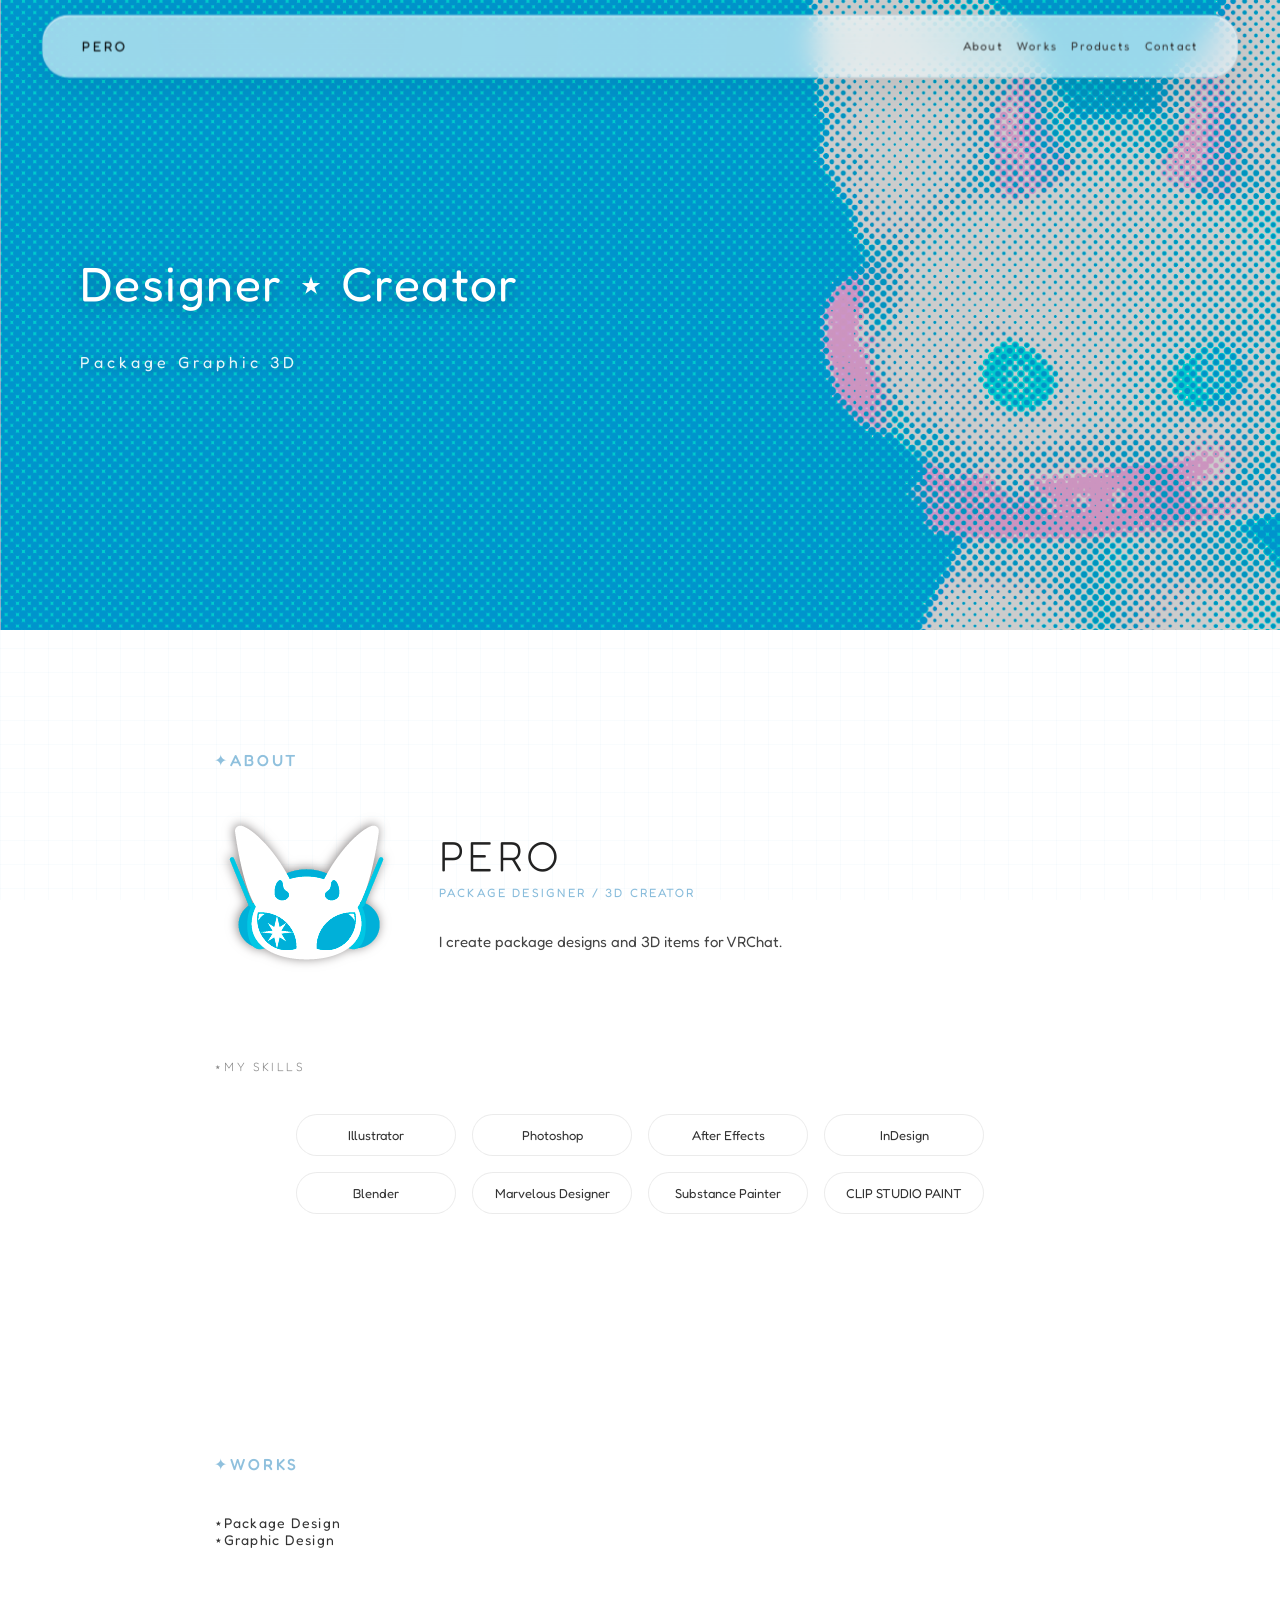
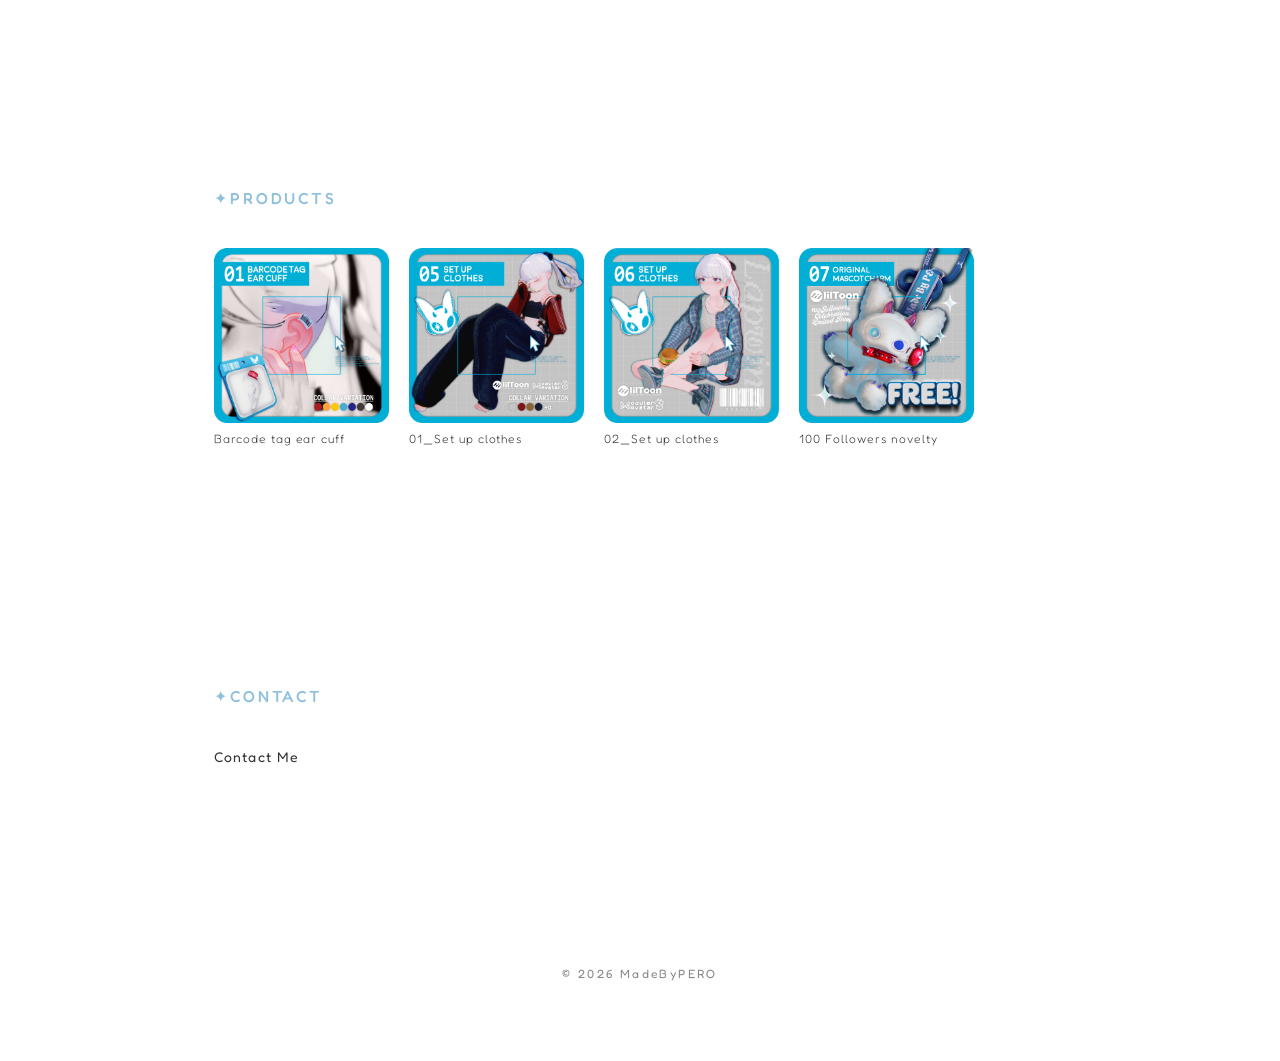
<file: index.html>
<!DOCTYPE html>
<html lang="ja">
<head>
<meta charset="UTF-8">
<meta name="viewport" content="width=device-width, initial-scale=1.0">
<title>Made By PERO</title>

<link rel="icon" type="image/svg" href="images/favicon.svg">
<link rel="stylesheet" href="style.css">

<link rel="preconnect" href="https://fonts.googleapis.com">
<link href="https://fonts.googleapis.com/css2?family=Noto+Sans+JP:wght@300;400;500&display=swap" rel="stylesheet">
<link href="https://fonts.googleapis.com/css2?family=Fredoka:wght@300;400&display=swap" rel="stylesheet">
</head>

<body>

<!-- =========================
     LOADING
========================= -->
<div id="loading">
  <div id="loading-grid"></div>
</div>

<!-- =========================
     HEADER
========================= -->
<header>

<div class="logo">
PERO
</div>

<nav>
<a href="#about">About</a>
<a href="#works">Works</a>
<a href="#products">Products</a>
<a href="#contact">Contact</a>
</nav>

</header>

<!-- =========================
     HERO
========================= -->
<section class="hero">

<h1>Designer ⋆ Creator</h1>
<h1> </h1>
<p>Package  Graphic  3D</p>

</section>

<!-- =========================
     ABOUT
========================= -->
<section id="about" class="fade">

  <h2>✦About</h2>

  <div class="about-content">

    <!--
    =========================
    3D MODEL（将来復活用）
    =========================

    <div class="profile-3d">

      <model-viewer
        src="models/profile.glb"
        auto-rotate
        auto-rotate-delay="0"
        rotation-per-second="8deg"
        camera-controls="false"
        disable-zoom
        disable-pan
        disable-tap
        interaction-prompt="none">
      </model-viewer>

    </div>

    -->

    <!-- PROFILE ICON -->
    <div class="profile-3d">
      <img src="images/Icon.webp" alt="PERO">
    </div>

    <div class="profile-info">

      <div class="profile-name">
        PERO
      </div>

      <div class="profile-role">
        Package Designer / 3D Creator
      </div>

      <p>
        I create package designs and 3D items for VRChat.
      </p>

    </div>

  </div>

  <!-- =========================
       SKILLS
  ========================= -->
  <div class="skills">

    <h3>⋆My Skills</h3>

    <div class="skills-list">

      <span>Illustrator</span>
      <span>Photoshop</span>
      <span>After Effects</span>
      <span>InDesign</span>
      <span>Blender</span>
      <span>Marvelous Designer</span>
      <span>Substance Painter</span>
      <span>CLIP STUDIO PAINT</span>

    </div>

  </div>

</section>

<!-- =========================
     WORKS
========================= -->
<section id="works" class="fade">

<h2>✦Works</h2>

<div class="work-list">

<a href="package.html" class="work-item">
  ⋆Package Design
</a>
     
  <a href="graphic.html" class="work-item">
  ⋆Graphic Design
</a>

</div>

</section>

<!-- =========================
     PRODUCTS
========================= -->
<section id="products" class="fade">

<h2>✦Products</h2>

<div class="product-grid">

<a href="https://per0.booth.pm/items/7636542" target="_blank" class="product-card">
<img src="images/Barcode_tag_earcuff.jpg" alt="">
<p class="product-name">Barcode tag ear cuff</p>
</a>

<a href="https://per0.booth.pm/items/8108081" target="_blank" class="product-card">
<img src="images/01_Set up clothes.jpg" alt="">
<p class="product-name">01_Set up clothes</p>
</a>

<a href="https://per0.booth.pm/items/8265257" target="_blank" class="product-card">
<img src="images/02_Set up clothes.jpg" alt="">
<p class="product-name">02_Set up clothes</p>
</a>

<a href="https://per0.booth.pm/items/8348527" target="_blank" class="product-card">
<img src="images/100_Followers_novelty.png" alt="">
<p class="product-name">100 Followers novelty</p>
</a>

</div>

</section>

<!-- =========================
     CONTACT
========================= -->
<section id="contact" class="fade">

  <h2>✦Contact</h2>

  <div class="contact-links">
    <a href="https://forms.gle/CQSJWz4ihzEtDFo47" target="_blank" rel="noopener noreferrer">
      Contact Me
    </a>
  </div>

</section>

<footer>
  <p>© 2026 MadeByPERO</p>
</footer>

<!-- =========================
     SCRIPTS
========================= -->

<script src="script.js"></script>

<!-- model-viewerは必ずここ -->
     
<!-- ここまで全部HTML -->


<!-- model-viewer復活時に使用 -->
<!--
<script type="module"
src="https://unpkg.com/@google/model-viewer/dist/model-viewer.min.js">
</script>
-->

</body>
</html>
</file>
<file: style.css>
/* =========================
   RESET
========================= */
*{
  margin:0;
  padding:0;
  box-sizing:border-box;
}

body{
  font-family:'Fredoka', sans-serif;
  background:#fff;
  opacity:0;
  animation:pageFade 0.6s ease forwards;
}

a{
  color:inherit;
  text-decoration:none;
}

@keyframes pageFade{
  to{opacity:1;}
}

/* =========================
   BACKGROUND GRID
========================= */
body::before{
  content:"";
  position:fixed;
  inset:0;
  z-index:-1;
  pointer-events:none;

  background:
    linear-gradient(to right, rgba(106,171,210,.12) 1px, transparent 1px),
    linear-gradient(to bottom, rgba(106,171,210,.12) 1px, transparent 1px);

  background-size:24px 24px;
  opacity:.35;
}

/* =========================
   LOADING
========================= */
#loading{
  position:fixed;
  inset:0;
  z-index:9999;
  background:#fff;
  display:flex;
}

#loading-grid{
  width:100%;
  height:100%;
  display:grid;
  grid-template-columns:repeat(12, 1fr);
  grid-auto-rows:1fr;
}

.tile{
  background:rgba(106,171,210,.06);
  transition:0.6s ease;
}

.tile.hide{
  opacity:0;
  transform:scale(0.8);
}

/* =========================
   TYPOGRAPHY
========================= */

h1{
  font-size:48px;
  font-weight:300;
  letter-spacing:.08em;
  line-height:1.2;
  color:rgba(106,171,210,.95);
}

h2{
  font-size:16px;
  font-weight:500;
  letter-spacing:.18em;
  text-transform:uppercase;
  color:rgba(106,171,210,.75);
  margin-bottom:40px;
}

.work-title,
.skills h3{
  font-size:12px;
  font-weight:300;
  letter-spacing:.2em;
  text-transform:uppercase;
  color:#888;
}

/* =========================
   HEADER
========================= */
header{
  position:fixed;
  top:16px;
  left:24px;
  right:24px;

  padding:18px 40px;

  display:flex;
  justify-content:space-between;
  align-items:center;
  gap:40px;

  background:rgba(255,255,255,.4);
  backdrop-filter:blur(14px);
  -webkit-backdrop-filter:blur(14px);

  border:1px solid rgba(106,171,210,.18);
  border-radius:28px;

  box-shadow:
    0 10px 40px rgba(0,0,0,.08),
    inset 0 1px 0 rgba(255,255,255,.6);

  z-index:100;
  transition:0.4s ease, border-radius 0.4s ease;
}

header::before{
  content:"";
  position:absolute;
  inset:0;
  border-radius:inherit;
  pointer-events:none;

  background:
    radial-gradient(circle at 20% 20%, rgba(106,171,210,.08), transparent 40%),
    radial-gradient(circle at 80% 80%, rgba(106,171,210,.06), transparent 45%);

  mix-blend-mode:overlay;
  opacity:.6;
}


/* shrink */
header.shrink{
  padding:10px 36px;
  border-radius:22px;
  background:rgba(255,255,255,.75);
  backdrop-filter:blur(18px);
  -webkit-backdrop-filter:blur(18px);
  transform:translateY(-2px);
}

header.shrink .logo{
  font-size:12px;
}

/* logo */
.logo{
  font-size:14px;
  letter-spacing:.2em;
  display:flex;
  align-items:center;
  line-height:1;
}

/* =========================
   NAV
========================= */
nav{
  display:flex;
  gap:14px;
}

nav a{
  text-decoration:none;
  color:#333;

  font-size:12px;
  letter-spacing:.12em;

  padding:6px 0;

  background:transparent;
  border:none;

  opacity:0;
  animation:navFade .6s ease forwards;
  transition:.3s ease;
}

nav a:hover{
  transform:translateY(-2px);
  color:rgba(106,171,210,.9);
}

@keyframes navFade{
  from{opacity:0; transform:translateY(6px);}
  to{opacity:1; transform:translateY(0);}
}

/* =========================
   CURSOR
========================= */
.cursor-glow{
  position:fixed;
  top:0;
  left:0;

  width:80px;
  height:80px;

  border-radius:50%;

  pointer-events:none;
  z-index:9998;

  /* 青い“光の塊” */
  background: radial-gradient(circle,
  rgba(106,171,210,.40) 0%,
  rgba(106,171,210,.18) 40%,
  rgba(106,171,210,.06) 70%,
  rgba(106,171,210,0) 85%
);

  /* ガウスっぽさ */
  filter:blur(12px);

  /* 最初は見えない */
  opacity:0;

  transform:translate(-50%, -50%);
  transition:opacity .3s ease;
}

/* マウス動いたら出す用 */
body:hover .cursor-glow{
  opacity:1;
}


/* =========================
   LAYOUT
========================= */
section{
  max-width:900px;
  margin:auto;
  padding:120px 24px;
}

/* =========================
   HERO
========================= */

.hero{
  max-width:none;
  width:100%;

  height:70vh;

  display:flex;
  flex-direction:column;
  justify-content:center;

  padding-left:80px;

  background:
    linear-gradient(
      rgba(0,0,0,.20),
      rgba(0,0,0,.20)
    ),
    url("./images/Top.webp");

  background-size:cover;
  background-position:70% center;
  background-repeat:no-repeat;
}

.hero h1{
  margin-bottom:12px;

  font-family:'Fredoka', sans-serif;

  font-size:48px;
  font-weight:400;
  letter-spacing:.03em;
  line-height:1.05;

  color:#fff;

  text-shadow:
    0 4px 20px rgba(0,0,0,.25);
}

.hero p{
  margin-top:20px;

  font-size:16px;
  letter-spacing:.25em;

  color:rgba(255,255,255,.9);

  text-shadow:
    0 2px 10px rgba(0,0,0,.25);
}

@media(max-width:768px){

  .hero{
    height:60vh;
    padding-left:24px;
    background-position:65% center;
  }

.hero h1{
  font-size:48px;
}
  .hero p{
    font-size:13px;
  }

}


/* =========================
ABOUT / PROFILE
========================= */

.about-content{
display:flex;
gap:40px;
align-items:center;
}

.profile-info{
display:flex;
flex-direction:column;
justify-content:center;
}

.profile-info p{
font-size:15px;
line-height:1.9;
color:#444;
}

.profile-role{
font-size:12px;
letter-spacing:.18em;
text-transform:uppercase;
color:rgba(106,171,210,.8);
margin-bottom:28px;
}

.profile-name{
font-size:42px;
font-weight:200;
letter-spacing:.08em;
line-height:1;
color:#222;
margin-bottom:8px;
}

.about-content p{
line-height:1.8;
}

/* =========================
   PROFILE ICON
========================= */

/*

将来3Dモデルに戻す場合

HTML

<div class="profile-3d">

  <model-viewer
    src="models/profile.glb"
    auto-rotate
    auto-rotate-delay="0"
    rotation-per-second="8deg"
    camera-controls="false"
    disable-zoom
    disable-pan
    disable-tap
    interaction-prompt="none">
  </model-viewer>

</div>

CSS

.profile-3d model-viewer{
  width:75%;
  height:75%;
  background:transparent;
  --poster-color:transparent;
}

*/

.profile-icon{
  width:180px;
  height:180px;

  padding:12px;

  position:relative;

  border-radius:32px;
  overflow:hidden;

  display:flex;
  align-items:center;
  justify-content:center;

  background:rgba(255,255,255,.45);

  backdrop-filter:blur(18px);
  -webkit-backdrop-filter:blur(18px);

  border:1px solid rgba(255,255,255,.6);

  box-shadow:
    0 20px 50px rgba(106,171,210,.12),
    inset 0 1px 0 rgba(255,255,255,.8);
}

.profile-icon::before{
  content:"";
  position:absolute;
  inset:0;

  border-radius:32px;

  background:
    linear-gradient(
      135deg,
      rgba(255,255,255,.45),
      rgba(255,255,255,0)
    );

  pointer-events:none;
}

.profile-icon img{
  width:100%;
  height:100%;

  object-fit:contain;
  border-radius:24px;
}
/* =========================
   SKILLS
========================= */

.skills{
  margin-top:80px;
}

.skills h3{
  font-size:12px;
  font-weight:300;
  letter-spacing:.2em;
  color:#888;
  margin-bottom:40px;
}

.work-title{
  font-size:12px;
  letter-spacing:.2em;
  color:#888;
  font-weight:300;
  text-align:center;

  margin-bottom:40px;
}

.skills-list{
  display:grid;
  grid-template-columns:repeat(4, 1fr);

  gap:14px;

  grid-template-columns:
  repeat(4, 160px);

  justify-content:center;

  gap:16px;

  max-width:760px;
  margin:0 auto;
}

.skills-list span{
  height:42px;

  display:flex;
  align-items:center;
  justify-content:center;

  font-size:13px;
  font-weight:400;

  text-align:center;

  border:1px solid rgba(0,0,0,.08);
  border-radius:999px;

  color:#333;

  background:rgba(255,255,255,.5);
  backdrop-filter:blur(8px);

  opacity:0;
  animation:fadeIn .6s ease forwards;
}

.skills-list span:nth-child(1){animation-delay:.1s;}
.skills-list span:nth-child(2){animation-delay:.2s;}
.skills-list span:nth-child(3){animation-delay:.3s;}
.skills-list span:nth-child(4){animation-delay:.4s;}
.skills-list span:nth-child(5){animation-delay:.5s;}
.skills-list span:nth-child(6){animation-delay:.6s;}
.skills-list span:nth-child(7){animation-delay:.7s;}
.skills-list span:nth-child(8){animation-delay:.8s;}

@media(max-width:768px){

  .skills-list{
    grid-template-columns:repeat(2,1fr);
    grid-template-columns:repeat(2, 160px);
  }

}
@keyframes fadeIn{
  to{opacity:1; transform:translateY(0);}
}

/* =========================
   WORK
========================= */
.work-item{
  display:block;
  font-size:14px;
  letter-spacing:.08em;
  color:#333;
  transition:.3s ease;
}

.work-item:hover{
  color:rgba(106,171,210,.9);
}

.work-title{
  font-weight:300;
}


/* =========================
   PRODUCT GRID
========================= */
.product-grid{
  display:grid;
  grid-template-columns:repeat(4, 1fr);
  gap:20px;
  max-width:760px;
}

.product-card{
  display:flex;
  flex-direction:column;
  gap:8px;
  text-decoration:none;
  color:#222;
}

.product-card img{
  width:100%;
  aspect-ratio:1/1;
  object-fit:cover;
  border-radius:6px;
  display:block;
  transition:.3s ease;
}

.product-card:hover img{
  transform:scale(1.03);
  opacity:.85;
}

.product-name{
  font-size:12px;
  font-weight:300;   
  letter-spacing:.08em;
  color:#333;
}

/* =========================
   CONTACT
========================= */

.contact-links a{
  color:#333;
  font-size:14px;
  letter-spacing:.08em;

  transition:.3s ease;
}

.contact-links a:hover{
  color:rgba(106,171,210,.9);
}

/* =========================
   FOOTER
========================= */
footer{
  text-align:center;
  padding:80px 24px;

  font-size:12px;
  letter-spacing:.2em;
  color:#888;
}

/* =========================
   FADE
========================= */
.fade{
  opacity:0;
  transform:translateY(20px);
  transition:1s;
}

.fade.show{
  opacity:1;
  transform:translateY(0);
}

/* =========================
   RESPONSIVE
========================= */
@media(max-width:768px){

  header{
    left:12px;
    right:12px;
    padding:14px 16px;
    gap:12px;
  }

  .logo{
    font-size:12px;
    white-space:nowrap;
    flex-shrink:0;
  }

  nav{
    flex:1;
    justify-content:flex-end;
    gap:clamp(6px,2vw,12px);
  }

  nav a{
    font-size:clamp(9px,2.5vw,12px);
    white-space:nowrap;
    letter-spacing:.05em;
  }

  .about-content{
    flex-direction:column;
  }

  .product-grid{
    grid-template-columns:repeat(2,1fr);
  }

}

/* =========================
   package.html
========================= */

.work-detail{
  max-width:900px;
  margin:auto;
  padding:120px 24px;
}

.work-detail h2{
  margin-bottom:60px;
}

.work-block{
  margin-bottom:80px;
}

.work-title{
  font-size:16px;
  font-weight:400;
  color:#888;
  letter-spacing:.08em;
  margin-bottom:24px;
}

/* 画像横並び */
.work-images{
  display:flex;
  gap:12px;
  overflow-x:auto;
}

.img-wrap{
  position:relative;
  cursor:pointer;
  width:calc(33.333% - 8px);
  flex-shrink:0;
  border-radius:8px;
  overflow:hidden;
}

/* =========================
   円形オーバーレイ（じゅわっと版）
========================= */
.img-wrap::after{
  content:"";
  position:absolute;
  top:50%;
  left:50%;

  width:200px;
  height:200px;

  transform:translate(-50%, -50%) scale(0.92);

  border-radius:50%;

  /* 色を少し濃く */
  background:rgba(106,171,210,.20);

  /* ぼかし範囲を広げて“空気感”増やす */
  -webkit-mask-image:radial-gradient(circle,
    rgba(0,0,0,1) 30%,
    rgba(0,0,0,.7) 55%,
    rgba(0,0,0,.25) 70%,
    rgba(0,0,0,0) 85%
  );

  mask-image:radial-gradient(circle,
    rgba(0,0,0,1) 30%,
    rgba(0,0,0,.7) 55%,
    rgba(0,0,0,.25) 70%,
    rgba(0,0,0,0) 85%
  );

  /* しっかりガラス感 */
  backdrop-filter:blur(10px);
  -webkit-backdrop-filter:blur(10px);

  /* ふちの存在感アップ */
  box-shadow:
    0 0 0 1px rgba(106,171,210,.18),
    0 0 30px rgba(106,171,210,.18),
    0 10px 60px rgba(106,171,210,.12);

  opacity:0;
  transition:.45s ease;

  pointer-events:none;
}

.img-wrap:hover::after{
  opacity:1;
  transform:translate(-50%, -50%) scale(1);
}


/* 画像サイズ統一 */
.work-images img{
  width:100%;
  aspect-ratio:1/1;
  object-fit:cover;
  display:block;
}

/* 区切り線 */
.work-desc{
  margin-top:20px;
  padding-bottom:28px;
  margin-bottom:36px;

  border-bottom:1px solid rgba(0,0,0,.12);

  font-size:13px;
  line-height:1.9;
  color:#444;
}


/* =========================
   LIGHTBOX
========================= */

#lightbox{
  position:fixed;
  inset:0;

  /* まずベースは透明白 */
  background:rgba(255,255,255,.25);

  /* 全体均一ぼかし */
  backdrop-filter:blur(22px);
  -webkit-backdrop-filter:blur(22px);

  display:flex;
  justify-content:center;
  align-items:center;

  opacity:0;
  visibility:hidden;

  transition:opacity .25s ease;

  z-index:9999;
}

#lightbox.show{
  opacity:1;
  visibility:visible;
}

/* 画像は“くっきり主役” */
#lightbox img{
  max-width:92%;
  max-height:92%;

  border-radius:16px;

  transform:scale(.96);
  transition:.25s ease;

  box-shadow:
    0 30px 80px rgba(0,0,0,.18);
}

#lightbox.show img{
  transform:scale(1);
}
#lightbox.show img{
  transform:scale(1);
}


/* =========================
   graphic.html
========================= */

.work-detail{
  max-width:1400px;
  margin:auto;
  padding:120px 40px;
}

/* Pinterest風 */
.graphic-grid{
  columns:2;
  column-gap:28px;
}

/* 画像ラッパー */
.graphic-grid .img-wrap{
  position:relative;

  width:100%;
  margin-bottom:28px;

  break-inside:avoid;

  border-radius:16px;
  overflow:hidden;

  cursor:pointer;
}

/* 画像 */
.graphic-grid img{
  width:100%;
  height:auto;

  display:block;

  border-radius:16px;

  transition:
    transform .25s ease,
    opacity .25s ease;
}

/* Packageよりかなり弱め */
.graphic-grid .img-wrap::after{
  content:"";

  position:absolute;
  top:50%;
  left:50%;

  width:140px;
  height:140px;

  border-radius:50%;

  background:rgba(106,171,210,.12);

  backdrop-filter:blur(8px);
  -webkit-backdrop-filter:blur(8px);

  transform:
    translate(-50%,-50%)
    scale(.9);

  opacity:0;

  transition:.35s ease;

  pointer-events:none;
}

/* hover */
.graphic-grid .img-wrap:hover::after{
  opacity:.8;
  transform:
    translate(-50%,-50%)
    scale(1);
}

.graphic-grid .img-wrap:hover img{
  transform:scale(1.01);
  opacity:.96;
}

/* tablet */
@media(max-width:900px){
  .graphic-grid{
    columns:2;
  }
}

/* mobile */
@media(max-width:600px){
  .graphic-grid{
    columns:1;
  }

  .work-detail{
    padding:120px 24px;
  }
}

/* =========================
   Graphic Override
========================= */

/* Pinterestレイアウト */
.graphic-grid{
  columns:3;
  column-gap:20px;
}

.graphic-grid .img-wrap{
  position:relative;

  width:100%;
  margin-bottom:20px;

  break-inside:avoid;

  overflow:hidden;
  border-radius:12px;

  cursor:pointer;
}

/* 画像 */
.graphic-grid img{
  width:100%;
  height:auto;

  display:block;

  border-radius:12px;

  transition:
    transform .35s ease,
    opacity .35s ease;
}

/* =========================
   Packageと同じ青ガラス円
========================= */

.graphic-grid .img-wrap::after{
  content:"";

  position:absolute;
  top:50%;
  left:50%;

  width:200px;
  height:200px;

  transform:translate(-50%, -50%) scale(.92);

  border-radius:50%;

  background:rgba(106,171,210,.20);

  -webkit-mask-image:radial-gradient(circle,
    rgba(0,0,0,1) 30%,
    rgba(0,0,0,.7) 55%,
    rgba(0,0,0,.25) 70%,
    rgba(0,0,0,0) 85%
  );

  mask-image:radial-gradient(circle,
    rgba(0,0,0,1) 30%,
    rgba(0,0,0,.7) 55%,
    rgba(0,0,0,.25) 70%,
    rgba(0,0,0,0) 85%
  );

  backdrop-filter:blur(10px);
  -webkit-backdrop-filter:blur(10px);

  box-shadow:
    0 0 0 1px rgba(106,171,210,.18),
    0 0 30px rgba(106,171,210,.18),
    0 10px 60px rgba(106,171,210,.12);

  opacity:0;

  transition:.45s ease;

  pointer-events:none;
}

/* hover */
.graphic-grid .img-wrap:hover img{
  transform:scale(1.015);
  opacity:.98;
}

/* タブレット */
@media(max-width:900px){
  .graphic-grid{
    columns:2;
  }
}

/* スマホ */
@media(max-width:600px){
  .graphic-grid{
    columns:1;
  }
}
</file>
